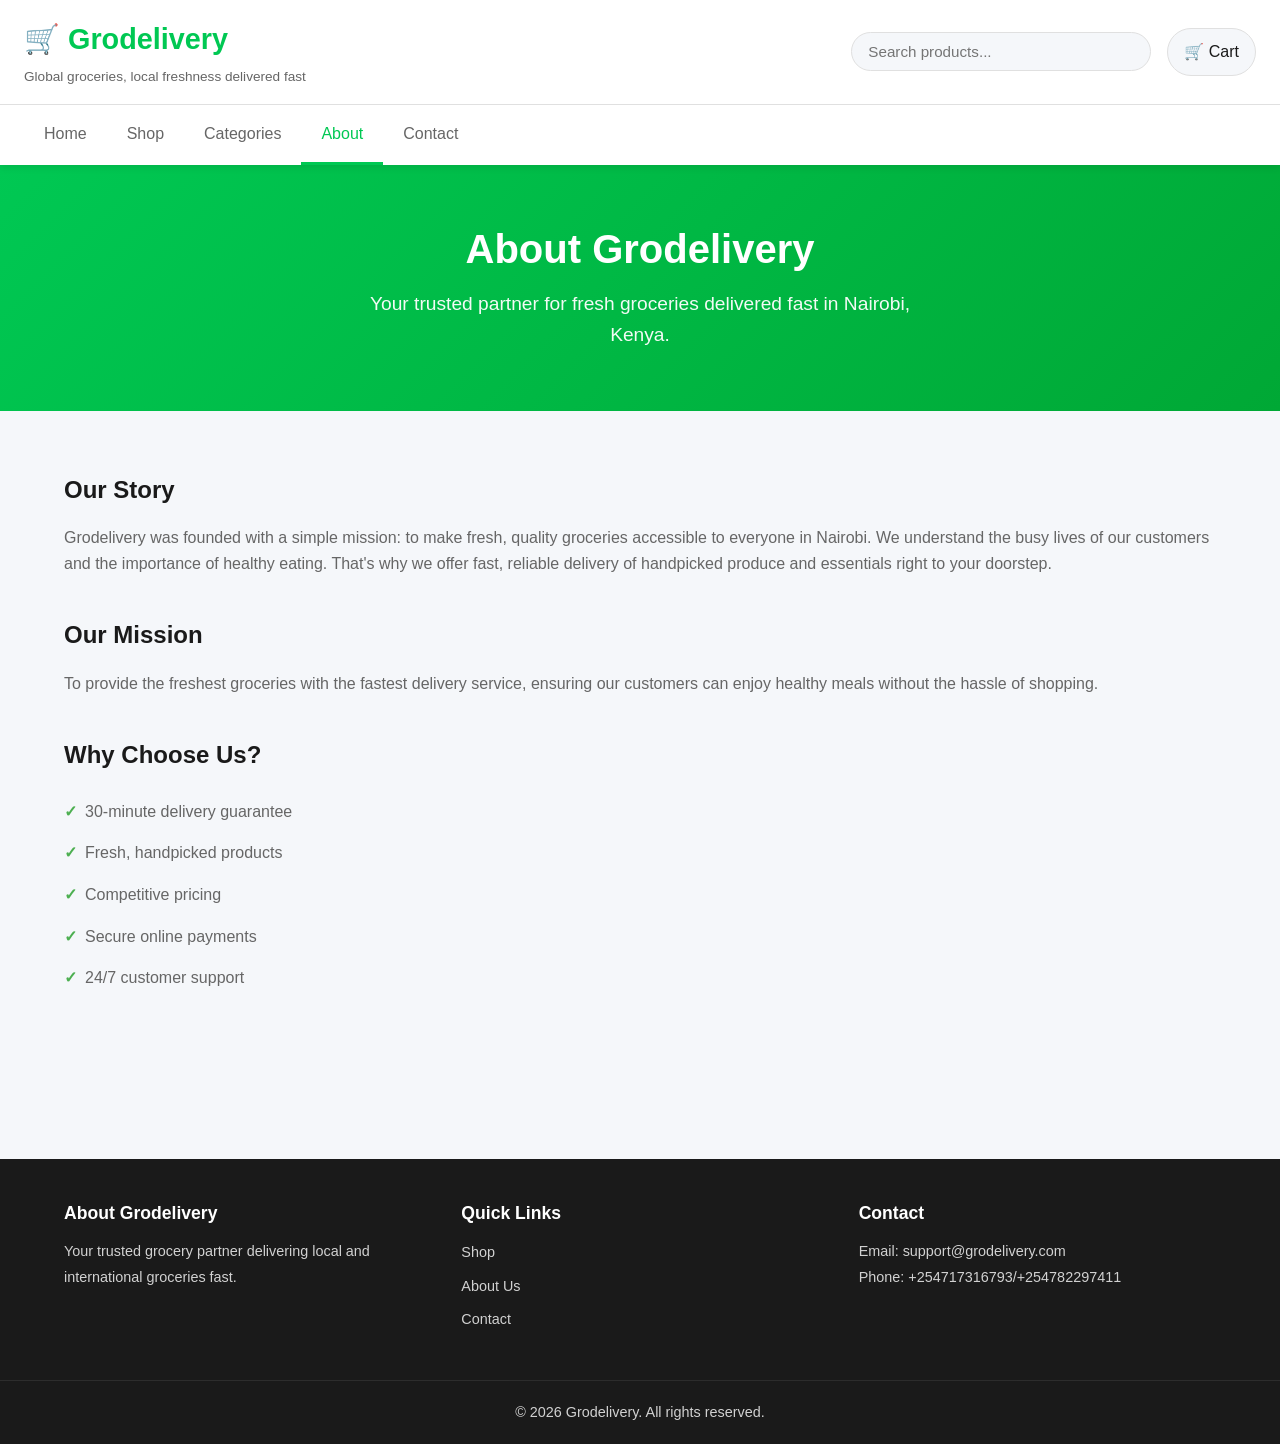
<file: pages/about.html>
<!DOCTYPE html>
<html lang="en">
<head>
  <meta charset="UTF-8">
  <meta name="viewport" content="width=device-width, initial-scale=1.0">
  <title>About Us - Grodelivery</title>
  <link rel="stylesheet" href="../css/styles.css">
</head>
<body>
<header>
  <div class="header-top">
    <div class="logo-section">
      <h1>🛒 Grodelivery</h1>
      <p class="tagline">Global groceries, local freshness delivered fast</p>
    </div>
    <div class="header-right">
      <input type="text" class="search-box" placeholder="Search products...">
      <a href="cart.html" class="cart-link">🛒 Cart <span class="cart-count-badge">0</span></a>
    </div>
  </div>
  <nav class="main-nav">
    <a href="../index.html" class="nav-link">Home</a>
    <a href="../Grodelivery.html" class="nav-link">Shop</a>
    <a href="../index.html#categories" class="nav-link">Categories</a>
    <a href="about.html" class="nav-link active">About</a>
    <a href="contact.html" class="nav-link">Contact</a>
  </nav>
</header>

<section class="about-hero">
  <div class="hero-content">
    <h2>About Grodelivery</h2>
    <p>Your trusted partner for fresh groceries delivered fast in Nairobi, Kenya.</p>
  </div>
</section>

<section class="about-content">
  <div class="about-section">
    <h3>Our Story</h3>
    <p>Grodelivery was founded with a simple mission: to make fresh, quality groceries accessible to everyone in Nairobi. We understand the busy lives of our customers and the importance of healthy eating. That's why we offer fast, reliable delivery of handpicked produce and essentials right to your doorstep.</p>
  </div>
  
  <div class="about-section">
    <h3>Our Mission</h3>
    <p>To provide the freshest groceries with the fastest delivery service, ensuring our customers can enjoy healthy meals without the hassle of shopping.</p>
  </div>
  
  <div class="about-section">
    <h3>Why Choose Us?</h3>
    <ul>
      <li>30-minute delivery guarantee</li>
      <li>Fresh, handpicked products</li>
      <li>Competitive pricing</li>
      <li>Secure online payments</li>
      <li>24/7 customer support</li>
    </ul>
  </div>
</section>

<footer>
  <div class="footer-content">
    <div class="footer-section">
      <h4>About Grodelivery</h4>
      <p>Your trusted grocery partner delivering local and international groceries fast.</p>
    </div> 
    <div class="footer-section">
      <h4>Quick Links</h4>
      <ul>
        <li><a href="../Grodelivery.html">Shop</a></li>
        <li><a href="about.html">About Us</a></li>
        <li><a href="contact.html">Contact</a></li>
      </ul>
    </div>
    <div class="footer-section">
      <h4>Contact</h4>
      <p>Email: support@grodelivery.com</p>
      <p>Phone: +254717316793/+254782297411</p>
    </div>
  </div>
  <div class="footer-bottom">
    <p>© 2026 Grodelivery. All rights reserved.</p>
  </div>
</footer>
<script src="../script.js"></script>
</body>
</html>
</file>
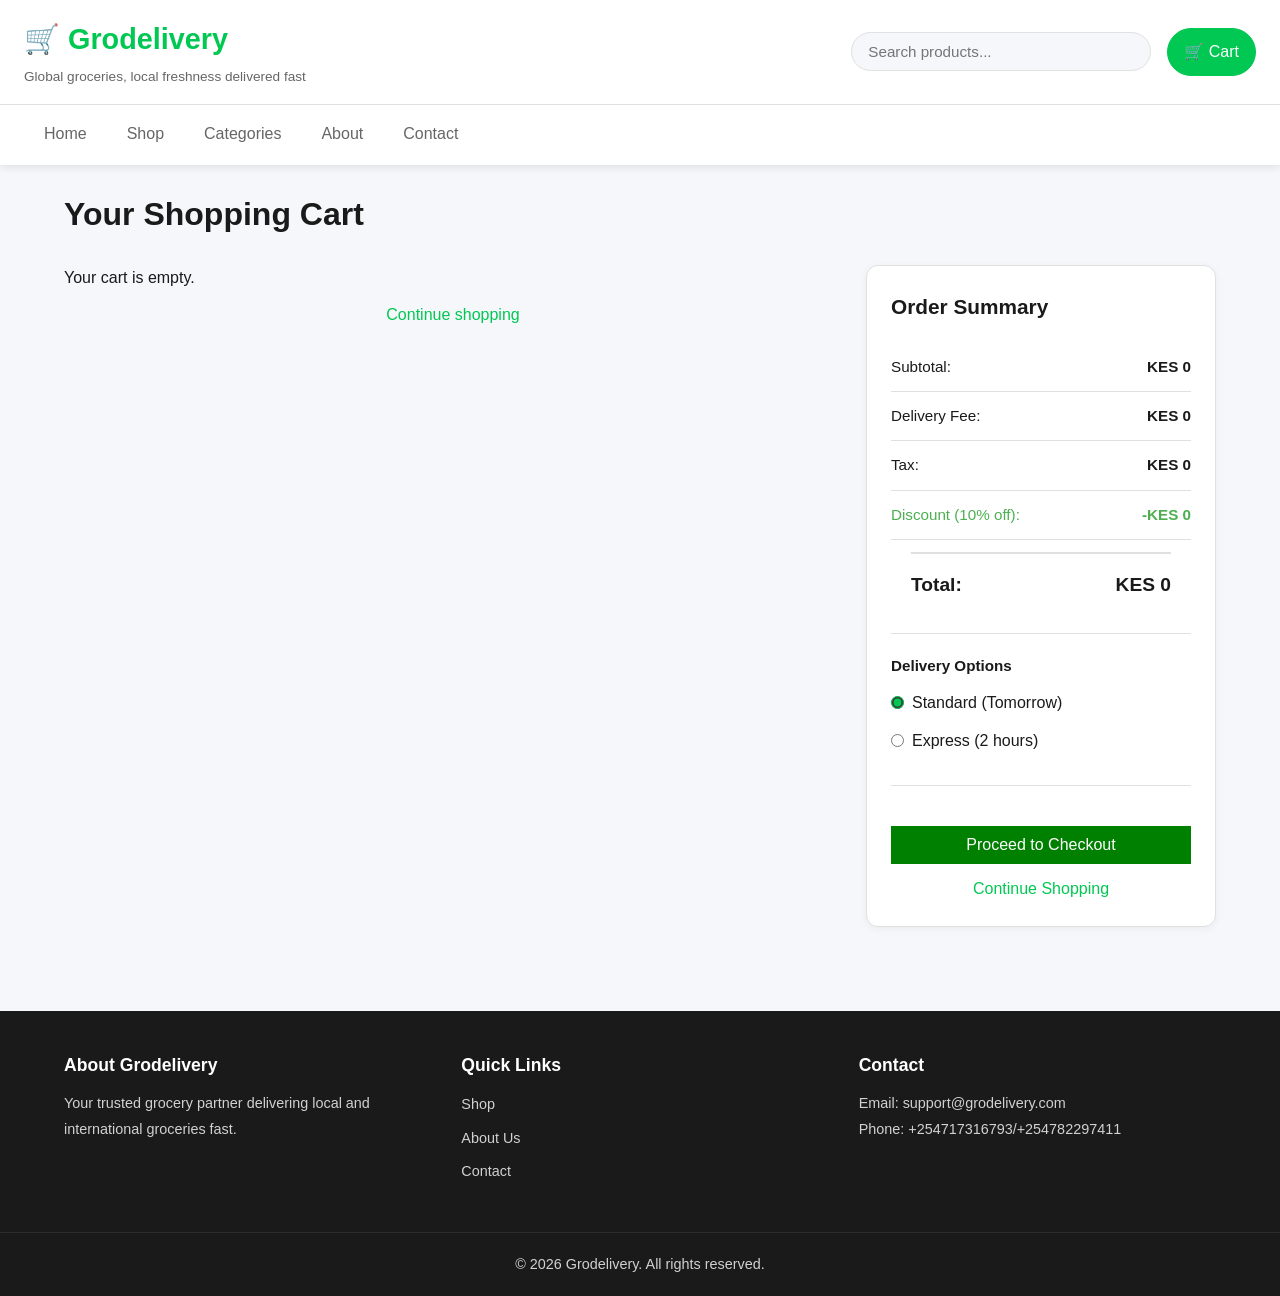
<file: pages/cart.html>
<!DOCTYPE html>
<html lang="en">
<head>
  <meta charset="UTF-8">
  <meta name="viewport" content="width=device-width, initial-scale=1.0">
  <title>Shopping Cart - Grodelivery</title>
  <link rel="stylesheet" href="../css/styles.css">
  <link rel="stylesheet" href="../css/cart.css">
</head>
<body>
<header>
  <div class="header-top">
    <div class="logo-section">
      <h1>🛒 Grodelivery</h1>
      <p class="tagline">Global groceries, local freshness delivered fast</p>
    </div>
    <div class="header-right">
      <input type="text" class="search-box" placeholder="Search products...">
      <a href="#" class="cart-link active">🛒 Cart <span class="cart-count-badge">0</span></a>
    </div>
  </div>
  <nav class="main-nav">
    <a href="../index.html" class="nav-link">Home</a>
    <a href="../Grodelivery.html" class="nav-link">Shop</a>
    <a href="../index.html#categories" class="nav-link">Categories</a>
    <a href="about.html" class="nav-link">About</a>
    <a href="contact.html" class="nav-link">Contact</a>
  </nav>
</header>

<div class="cart-page">
  <h2 class="page-title">Your Shopping Cart</h2>
  
  <div class="cart-wrapper">
    <div class="cart-items-section"></div>

    <div class="cart-summary">
      <h3>Order Summary</h3>
      <div class="summary-row">
        <span>Subtotal:</span>
        <span id="subtotalValue">KES 0</span>
      </div>
      <div class="summary-row">
        <span>Delivery Fee:</span>
        <span id="deliveryValue">KES 0</span>
      </div>
      <div class="summary-row">
        <span>Tax:</span>
        <span id="taxValue">KES 0</span>
      </div>
      <div class="summary-row discount">
        <span>Discount (10% off):</span>
        <span id="discountValue">-KES 0</span>
      </div>
      <div class="summary-row total">
        <span>Total:</span>
        <span id="totalValue">KES 0</span>
      </div>
      
      <div class="delivery-options">
        <h4>Delivery Options</h4>
        <label class="radio-option">
          <input type="radio" name="delivery" checked>
          <span>Standard (Tomorrow)</span>
        </label>
        <label class="radio-option">
          <input type="radio" name="delivery">
          <span>Express (2 hours)</span>
        </label>
      </div>

      <button id="checkoutBtn" class="checkout btn-primary">Proceed to Checkout</button>
      <a href="../Grodelivery.html" class="continue-shopping">Continue Shopping</a>
    </div>
  </div>
</div>

<footer>
  <div class="footer-content">
    <div class="footer-section">
      <h4>About Grodelivery</h4>
      <p>Your trusted grocery partner delivering local and international groceries fast.</p>
    </div>
    <div class="footer-section">
      <h4>Quick Links</h4>
      <ul>
        <li><a href="#">Shop</a></li>
        <li><a href="#">About Us</a></li>
        <li><a href="#">Contact</a></li>
      </ul>
    </div>
    <div class="footer-section">
      <h4>Contact</h4>
      <p>Email: support@grodelivery.com</p>
      <p>Phone: +254717316793/+254782297411</p>
    </div>
  </div>
  <div class="footer-bottom">
    <p>© 2026 Grodelivery. All rights reserved.</p>
  </div>
</footer>
<script src="../script.js"></script>
</body>
</html>
</file>
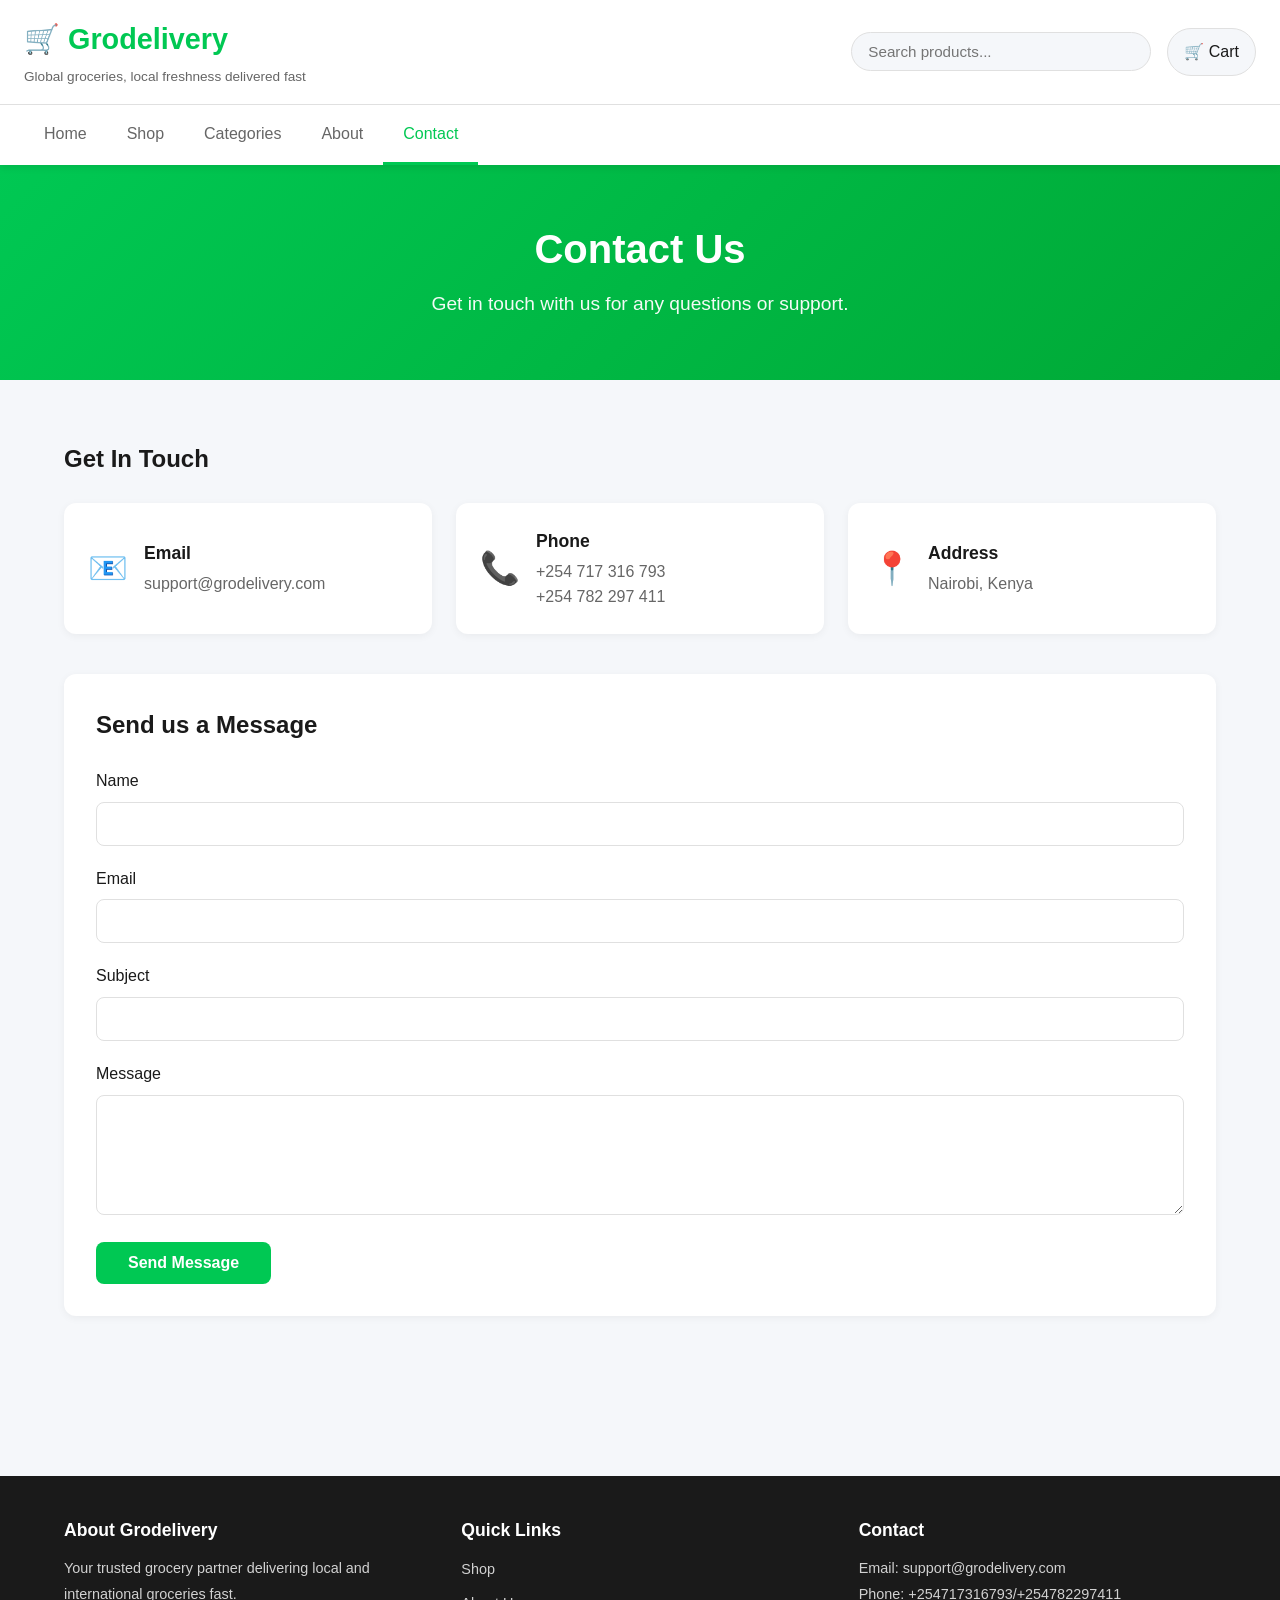
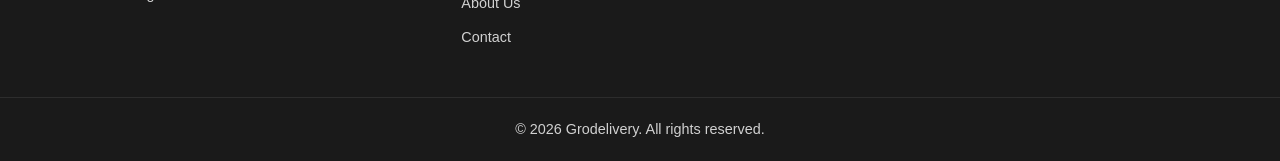
<file: pages/contact.html>
<!DOCTYPE html>
<html lang="en">
<head>
  <meta charset="UTF-8">
  <meta name="viewport" content="width=device-width, initial-scale=1.0">
  <title>Contact Us - Grodelivery</title>
  <link rel="stylesheet" href="../css/styles.css">
</head>
<body>
<header>
  <div class="header-top">
    <div class="logo-section">
      <h1>🛒 Grodelivery</h1>
      <p class="tagline">Global groceries, local freshness delivered fast</p>
    </div>
    <div class="header-right">
      <input type="text" class="search-box" placeholder="Search products...">
      <a href="cart.html" class="cart-link">🛒 Cart <span class="cart-count-badge">0</span></a>
    </div>
  </div>
  <nav class="main-nav">
    <a href="../index.html" class="nav-link">Home</a>
    <a href="../Grodelivery.html" class="nav-link">Shop</a>
    <a href="../index.html#categories" class="nav-link">Categories</a>
    <a href="about.html" class="nav-link">About</a>
    <a href="contact.html" class="nav-link active">Contact</a>
  </nav>
</header>

<section class="contact-hero">
  <div class="hero-content">
    <h2>Contact Us</h2>
    <p>Get in touch with us for any questions or support.</p>
  </div>
</section>

<section class="contact-content">
  <div class="contact-info">
    <h3>Get In Touch</h3>
    <div class="contact-details">
      <div class="contact-item">
        <div class="contact-icon">📧</div>
        <div>
          <h4>Email</h4>
          <p>support@grodelivery.com</p>
        </div>
      </div>
      <div class="contact-item">
        <div class="contact-icon">📞</div>
        <div>
          <h4>Phone</h4>
          <p>+254 717 316 793<br>+254 782 297 411</p>
        </div>
      </div>
      <div class="contact-item">
        <div class="contact-icon">📍</div>
        <div>
          <h4>Address</h4>
          <p>Nairobi, Kenya</p>
        </div>
      </div>
    </div>
  </div>
  
  <div class="contact-form">
    <h3>Send us a Message</h3>
    <form action="#" method="post">
      <div class="form-group">
        <label for="name">Name</label>
        <input type="text" id="name" name="name" required>
      </div>
      <div class="form-group">
        <label for="email">Email</label>
        <input type="email" id="email" name="email" required>
      </div>
      <div class="form-group">
        <label for="subject">Subject</label>
        <input type="text" id="subject" name="subject" required>
      </div>
      <div class="form-group">
        <label for="message">Message</label>
        <textarea id="message" name="message" rows="5" required></textarea>
      </div>
      <button type="submit" class="btn btn-primary">Send Message</button>
    </form>
  </div>
</section>

<footer>
  <div class="footer-content">
    <div class="footer-section">
      <h4>About Grodelivery</h4>
      <p>Your trusted grocery partner delivering local and international groceries fast.</p>
    </div> 
    <div class="footer-section">
      <h4>Quick Links</h4>
      <ul>
        <li><a href="../Grodelivery.html">Shop</a></li>
        <li><a href="about.html">About Us</a></li>
        <li><a href="contact.html">Contact</a></li>
      </ul>
    </div>
    <div class="footer-section">
      <h4>Contact</h4>
      <p>Email: support@grodelivery.com</p>
      <p>Phone: +254717316793/+254782297411</p>
    </div>
  </div>
  <div class="footer-bottom">
    <p>© 2026 Grodelivery. All rights reserved.</p>
  </div>
</footer>
<script src="../script.js"></script>
</body>
</html>
</file>
<file: css/styles.css>
:root {
  --primary: #00c853;
  --primary-dark: #00a835;
  --secondary: #ff6b6b;
  --accent: #ffd93d;
  --bg: #f5f7fa;
  --surface: #ffffff;
  --text-primary: #1a1a1a;
  --text-secondary: #666666;
  --border: #e0e0e0;
  --success: #4caf50;
  --warning: #ff9800;
  --error: #f44336;
}

* {
  margin: 0;
  padding: 0;
  box-sizing: border-box;
}

html, body {
  font-family: -apple-system, BlinkMacSystemFont, 'Segoe UI', Roboto, Oxygen, Ubuntu, Cantarell, sans-serif;
  background-color: var(--bg);
  color: var(--text-primary);
  line-height: 1.6;
}

/* HEADER */
header {
  background: var(--surface);
  box-shadow: 0 2px 8px rgba(0, 0, 0, 0.1);
  position: sticky;
  top: 0;
  z-index: 1000;
}

.header-top {
  display: flex;
  justify-content: space-between;
  align-items: center;
  padding: 16px 24px;
  gap: 24px;
  border-bottom: 1px solid var(--border);
}

.logo-section h1 {
  font-size: 1.8rem;
  color: var(--primary);
  margin-bottom: 4px;
}

.tagline {
  font-size: 0.85rem;
  color: var(--text-secondary);
  margin: 0;
}

.header-right {
  display: flex;
  align-items: center;
  gap: 16px;
  flex: 1;
  justify-content: flex-end;
}

.search-box {
  padding: 10px 16px;
  border: 1px solid var(--border);
  border-radius: 24px;
  width: 300px;
  font-size: 0.95rem;
  background: var(--bg);
  transition: all 0.3s ease;
}

.search-box:focus {
  outline: none;
  border-color: var(--primary);
  box-shadow: 0 0 0 3px rgba(0, 200, 83, 0.1);
}

.cart-link {
  padding: 10px 16px;
  background: var(--bg);
  border: 1px solid var(--border);
  border-radius: 24px;
  text-decoration: none;
  color: var(--text-primary);
  font-weight: 500;
  transition: all 0.3s ease;
}

.cart-link:hover,
.cart-link.active {
  background: var(--primary);
  color: white;
  border-color: var(--primary);
}

.cart-count-badge {
  display: inline-block;
  min-width: 20px;
  padding: 2px 8px;
  margin-left: 8px;
  border-radius: 999px;
  background: var(--primary);
  color: white;
  font-size: 0.75rem;
  font-weight: 700;
  text-align: center;
  line-height: 1.2;
  display: none;
}

/* NAVIGATION */
.main-nav {
  display: flex;
  gap: 0;
  padding: 0 24px;
}

.nav-link {
  display: block;
  padding: 16px 20px;
  text-decoration: none;
  color: var(--text-secondary);
  font-weight: 500;
  border-bottom: 3px solid transparent;
  transition: all 0.3s ease;
}

.nav-link:hover,
.nav-link.active {
  color: var(--primary);
  border-bottom-color: var(--primary);
}

/* HERO SECTION */
.hero {
  background: linear-gradient(135deg, var(--primary) 0%, var(--primary-dark) 100%);
  color: white;
  padding: 80px 24px;
  text-align: center;
}

.hero-content {
  max-width: 600px;
  margin: 0 auto;
}

.hero h2 {
  font-size: 2.5rem;
  margin-bottom: 16px;
  line-height: 1.2;
}

.hero p {
  font-size: 1.2rem;
  margin-bottom: 32px;
  opacity: 0.95;
}

.hero-buttons {
  display: flex;
  gap: 16px;
  justify-content: center;
  flex-wrap: wrap;
}

.btn {
  padding: 12px 32px;
  border: none;
  border-radius: 8px;
  font-size: 1rem;
  font-weight: 600;
  cursor: pointer;
  text-decoration: none;
  display: inline-flex;
  align-items: center;
  justify-content: center;
  transition: all 0.3s ease;
}

.btn-primary {
  background: var(--primary);
  color: white;
}

.btn-primary:hover {
  background: var(--primary-dark);
  transform: translateY(-2px);
  box-shadow: 0 8px 16px rgba(0, 200, 83, 0.3);
}

.btn-secondary {
  background: white;
  color: var(--primary);
  border: 2px solid white;
}

.btn-secondary:hover {
  background: transparent;
  transform: translateY(-2px);
}

/* FEATURES SECTION */
.features {
  display: grid;
  grid-template-columns: repeat(auto-fit, minmax(200px, 1fr));
  gap: 24px;
  padding: 60px 24px;
  max-width: 1200px;
  margin: 0 auto;
}

.feature {
  text-align: center;
  padding: 24px;
}

.feature-icon {
  font-size: 3rem;
  margin-bottom: 16px;
}

.feature h3 {
  font-size: 1.2rem;
  margin-bottom: 8px;
  color: var(--text-primary);
}

.feature p {
  color: var(--text-secondary);
  font-size: 0.95rem;
}

/* CATEGORIES SECTION */
.categories {
  padding: 60px 24px;
  max-width: 1200px;
  margin: 0 auto;
  text-align: center;
}

.categories h2 {
  font-size: 2rem;
  margin-bottom: 40px;
  color: var(--text-primary);
}

.category-grid {
  display: grid;
  grid-template-columns: repeat(auto-fit, minmax(250px, 1fr));
  gap: 24px;
}

.category-item {
  background: var(--surface);
  border-radius: 12px;
  padding: 24px;
  box-shadow: 0 2px 8px rgba(0, 0, 0, 0.05);
  transition: transform 0.3s ease, box-shadow 0.3s ease;
}

.category-item:hover {
  transform: translateY(-4px);
  box-shadow: 0 8px 16px rgba(0, 0, 0, 0.1);
}

.category-item img {
  width: 100%;
  height: 150px;
  object-fit: cover;
  border-radius: 8px;
  margin-bottom: 16px;
}

.category-item h3 {
  font-size: 1.2rem;
  margin-bottom: 16px;
  color: var(--text-primary);
}

.category-item .btn {
  margin-top: 16px;
}

/* ABOUT HERO */
.about-hero,
.contact-hero {
  background: linear-gradient(135deg, var(--primary) 0%, var(--primary-dark) 100%);
  color: white;
  padding: 60px 24px;
  text-align: center;
}

.about-hero .hero-content,
.contact-hero .hero-content {
  max-width: 600px;
  margin: 0 auto;
}

.about-hero h2,
.contact-hero h2 {
  font-size: 2.5rem;
  margin-bottom: 16px;
  line-height: 1.2;
}

.about-hero p,
.contact-hero p {
  font-size: 1.2rem;
  margin-bottom: 0;
  opacity: 0.95;
}

/* ABOUT CONTENT */
.about-content,
.contact-content {
  padding: 60px 24px;
  max-width: 1200px;
  margin: 0 auto;
}

.about-section {
  margin-bottom: 40px;
}

.about-section h3 {
  font-size: 1.5rem;
  margin-bottom: 16px;
  color: var(--text-primary);
}

.about-section p {
  font-size: 1rem;
  line-height: 1.6;
  color: var(--text-secondary);
  margin-bottom: 16px;
}

.about-section ul {
  list-style: none;
  padding: 0;
}

.about-section ul li {
  padding: 8px 0;
  color: var(--text-secondary);
}

.about-section ul li:before {
  content: "✓";
  color: var(--success);
  font-weight: bold;
  margin-right: 8px;
}

/* CONTACT CONTENT */
.contact-info,
.contact-form {
  margin-bottom: 40px;
}

.contact-info h3,
.contact-form h3 {
  font-size: 1.5rem;
  margin-bottom: 24px;
  color: var(--text-primary);
}

.contact-details {
  display: grid;
  grid-template-columns: repeat(auto-fit, minmax(250px, 1fr));
  gap: 24px;
}

.contact-item {
  display: flex;
  align-items: center;
  gap: 16px;
  padding: 24px;
  background: var(--surface);
  border-radius: 12px;
  box-shadow: 0 2px 8px rgba(0, 0, 0, 0.05);
}

.contact-icon {
  font-size: 2rem;
}

.contact-item h4 {
  font-size: 1.1rem;
  margin-bottom: 4px;
  color: var(--text-primary);
}

.contact-item p {
  color: var(--text-secondary);
  margin: 0;
}

.contact-form {
  background: var(--surface);
  padding: 32px;
  border-radius: 12px;
  box-shadow: 0 2px 8px rgba(0, 0, 0, 0.05);
}

.form-group {
  margin-bottom: 20px;
}

.form-group label {
  display: block;
  margin-bottom: 8px;
  font-weight: 500;
  color: var(--text-primary);
}

.form-group input,
.form-group textarea {
  width: 100%;
  padding: 12px 16px;
  border: 1px solid var(--border);
  border-radius: 8px;
  font-size: 1rem;
  font-family: inherit;
  transition: border-color 0.3s ease;
}

.form-group input:focus,
.form-group textarea:focus {
  outline: none;
  border-color: var(--primary);
  box-shadow: 0 0 0 3px rgba(0, 200, 83, 0.1);
}

.form-group textarea {
  resize: vertical;
  min-height: 120px;
}

/* PAGE CONTAINER */
.page-container {
  display: grid;
  grid-template-columns: 250px 1fr;
  gap: 24px;
  padding: 24px;
  max-width: 1400px;
  margin: 0 auto;
}

.page-title {
  font-size: 2rem;
  margin-bottom: 24px;
  grid-column: 1 / -1;
}

/* SIDEBAR */
.sidebar {
  background: var(--surface);
  padding: 24px;
  border-radius: 12px;
  height: fit-content;
  box-shadow: 0 2px 8px rgba(0, 0, 0, 0.05);
}

.sidebar h3 {
  font-size: 1.1rem;
  margin-bottom: 16px;
  color: var(--text-primary);
}

.category-filter {
  display: flex;
  flex-direction: column;
  gap: 12px;
  margin-bottom: 24px;
}

.category-filter label {
  display: flex;
  align-items: center;
  cursor: pointer;
  gap: 8px;
  font-size: 0.95rem;
  color: var(--text-secondary);
  transition: color 0.3s ease;
}

.category-filter label:hover {
  color: var(--primary);
}

.category-filter input[type="checkbox"] {
  width: 18px;
  height: 18px;
  cursor: pointer;
  accent-color: var(--primary);
}

.price-filter {
  margin-top: 16px;
}

.price-filter input[type="range"] {
  width: 100%;
  cursor: pointer;
}

.price-filter p {
  margin-top: 12px;
  color: var(--text-secondary);
  font-size: 0.9rem;
}

/* MAIN CONTENT */
.main-content {
  background: var(--surface);
  padding: 24px;
  border-radius: 12px;
  box-shadow: 0 2px 8px rgba(0, 0, 0, 0.05);
}

.products-header {
  display: flex;
  justify-content: space-between;
  align-items: center;
  margin-bottom: 24px;
  gap: 16px;
}

.products-header h2 {
  font-size: 1.5rem;
}

.sort-select {
  padding: 8px 12px;
  border: 1px solid var(--border);
  border-radius: 6px;
  background: white;
  cursor: pointer;
  font-size: 0.95rem;
}

/* PRODUCTS GRID */
.products {
  display: grid;
  grid-template-columns: repeat(auto-fill, minmax(200px, 1fr));
  gap: 20px;
}

.card {
  background: var(--surface);
  border: 1px solid var(--border);
  border-radius: 12px;
  overflow: hidden;
  transition: all 0.3s ease;
  display: flex;
  flex-direction: column;
}

.card:hover {
  box-shadow: 0 8px 24px rgba(0, 0, 0, 0.12);
  transform: translateY(-4px);
}

.product-image {
  position: relative;
  width: 100%;
  height: 200px;
  overflow: hidden;
  background: var(--bg);
}

.product-image img {
  width: 100%;
  height: 100%;
  object-fit: cover;
  transition: transform 0.3s ease;
}

.card:hover .product-image img {
  transform: scale(1.05);
}

.badge {
  position: absolute;
  top: 12px;
  right: 12px;
  background: var(--success);
  color: white;
  padding: 6px 12px;
  border-radius: 20px;
  font-size: 0.75rem;
  font-weight: 600;
}

.badge.sale {
  background: var(--secondary);
}

.card h3 {
  font-size: 1.1rem;
  margin: 16px 16px 8px;
  color: var(--text-primary);
}

.product-desc {
  font-size: 0.85rem;
  color: var(--text-secondary);
  margin: 0 16px 8px;
}

.rating {
  font-size: 0.9rem;
  color: var(--warning);
  margin: 0 16px 12px;
}

.price-section {
  display: flex;
  gap: 8px;
  margin: 0 16px 16px;
  align-items: center;
}

.price {
  font-size: 1.3rem;
  font-weight: 700;
  color: var(--primary);
}

.original-price {
  font-size: 0.9rem;
  color: var(--text-secondary);
  text-decoration: line-through;
}

.btn-add-cart {
  margin: 0 16px 16px;
  padding: 10px 16px;
  background: var(--primary);
  color: white;
  border: none;
  border-radius: 6px;
  font-weight: 600;
  cursor: pointer;
  transition: all 0.3s ease;
  font-size: 0.95rem;
}

.btn-add-cart:hover {
  background: var(--primary-dark);
  transform: scale(1.02);
}

/* CART PAGE */
.cart-page {
  max-width: 1200px;
  margin: 0 auto;
  padding: 24px;
}

.cart-wrapper {
  display: grid;
  grid-template-columns: 1fr 350px;
  gap: 24px;
  margin-top: 24px;
}

.cart-items-section {
  display: flex;
  flex-direction: column;
  gap: 16px;
}

.cart-item {
  background: var(--surface);
  border: 1px solid var(--border);
  border-radius: 12px;
  padding: 16px;
  display: grid;
  grid-template-columns: 120px 1fr auto auto auto;
  gap: 16px;
  align-items: center;
}

.cart-item img {
  width: 120px;
  height: 120px;
  object-fit: cover;
  border-radius: 8px;
}

.item-details h3 {
  margin-bottom: 4px;
  font-size: 1.1rem;
}

.item-desc {
  font-size: 0.85rem;
  color: var(--text-secondary);
  margin: 4px 0;
}

.item-price {
  font-weight: 600;
  color: var(--primary);
  margin: 4px 0 0;
}

.item-quantity {
  display: flex;
  gap: 8px;
  align-items: center;
}

.qty-btn {
  width: 32px;
  height: 32px;
  border: 1px solid var(--border);
  background: var(--bg);
  border-radius: 4px;
  cursor: pointer;
  font-weight: 600;
  transition: all 0.3s ease;
}

.qty-btn:hover {
  background: var(--primary);
  color: white;
  border-color: var(--primary);
}

.item-quantity input {
  width: 50px;
  text-align: center;
  border: 1px solid var(--border);
  border-radius: 4px;
  padding: 6px;
  font-weight: 600;
}

.item-total {
  font-weight: 700;
  font-size: 1.1rem;
  color: var(--text-primary);
  min-width: 80px;
  text-align: right;
}

.remove {
  width: 32px;
  height: 32px;
  border: 1px solid var(--border);
  background: var(--bg);
  border-radius: 4px;
  cursor: pointer;
  font-size: 1.2rem;
  color: var(--error);
  transition: all 0.3s ease;
  display: flex;
  align-items: center;
  justify-content: center;
}

.remove:hover {
  background: var(--error);
  color: white;
  border-color: var(--error);
}

/* CART SUMMARY */
.cart-summary {
  background: var(--surface);
  border: 1px solid var(--border);
  border-radius: 12px;
  padding: 24px;
  height: fit-content;
  box-shadow: 0 2px 8px rgba(0, 0, 0, 0.05);
}

.cart-summary h3 {
  font-size: 1.3rem;
  margin-bottom: 20px;
}

.summary-row {
  display: flex;
  justify-content: space-between;
  padding: 12px 0;
  border-bottom: 1px solid var(--border);
  font-size: 0.95rem;
}

.summary-row span:last-child {
  font-weight: 600;
}

.summary-row.discount {
  color: var(--success);
}

.summary-row.total {
  border-bottom: none;
  border-top: 2px solid var(--border);
  margin-top: 12px;
  padding-top: 16px;
  font-size: 1.2rem;
  font-weight: 700;
}

.delivery-options {
  margin: 20px 0;
  padding: 20px 0;
  border-top: 1px solid var(--border);
  border-bottom: 1px solid var(--border);
}

.delivery-options h4 {
  margin-bottom: 12px;
  font-size: 0.95rem;
}

.radio-option {
  display: flex;
  align-items: center;
  margin-bottom: 12px;
  cursor: pointer;
}

.radio-option input[type="radio"] {
  margin-right: 8px;
  cursor: pointer;
  accent-color: var(--primary);
}

.checkout {
  width: 100%;
  margin-top: 20px;
  padding: 14px;
  font-size: 1rem;
}

.continue-shopping {
  display: block;
  text-align: center;
  margin-top: 12px;
  color: var(--primary);
  text-decoration: none;
  font-weight: 500;
  transition: color 0.3s ease;
}

.continue-shopping:hover {
  color: var(--primary-dark);
}

/* FOOTER */
footer {
  background: var(--text-primary);
  color: white;
  margin-top: 60px;
}

.footer-content {
  display: grid;
  grid-template-columns: repeat(auto-fit, minmax(250px, 1fr));
  gap: 40px;
  padding: 40px 24px;
  max-width: 1200px;
  margin: 0 auto;
}

.footer-section h4 {
  font-size: 1.1rem;
  margin-bottom: 12px;
}

.footer-section p {
  font-size: 0.9rem;
  opacity: 0.8;
  line-height: 1.8;
}

.footer-section ul {
  list-style: none;
}

.footer-section ul li {
  margin-bottom: 8px;
}

.footer-section a {
  color: white;
  text-decoration: none;
  font-size: 0.9rem;
  opacity: 0.8;
  transition: opacity 0.3s ease;
}

.footer-section a:hover {
  opacity: 1;
}

.footer-bottom {
  text-align: center;
  padding: 20px 24px;
  border-top: 1px solid rgba(255, 255, 255, 0.1);
  font-size: 0.9rem;
  opacity: 0.8;
}

/* RESPONSIVE DESIGN */
@media (max-width: 768px) {
  .header-top {
    flex-direction: column;
    gap: 12px;
    padding: 12px 16px;
  }

  .header-right {
    width: 100%;
    flex-direction: column;
  }

  .search-box {
    width: 100%;
  }

  .main-nav {
    overflow-x: auto;
    padding: 0 16px;
  }

  .nav-link {
    padding: 12px 16px;
    white-space: nowrap;
  }

  .hero {
    padding: 50px 16px;
  }

  .hero h2 {
    font-size: 1.8rem;
  }

  .hero p {
    font-size: 1rem;
  }

  .page-container {
    grid-template-columns: 1fr;
    padding: 16px;
  }

  .products {
    grid-template-columns: repeat(auto-fill, minmax(150px, 1fr));
    gap: 12px;
  }

  .card h3 {
    font-size: 0.95rem;
    margin: 12px 12px 6px;
  }

  .btn-add-cart {
    margin: 0 12px 12px;
    font-size: 0.85rem;
    padding: 8px 12px;
  }

  .cart-wrapper {
    grid-template-columns: 1fr;
  }

  .cart-item {
    grid-template-columns: 80px 1fr auto;
    gap: 12px;
  }

  .cart-item img {
    width: 80px;
    height: 80px;
  }

  .item-total {
    grid-column: 2 / -1;
  }

  .remove {
    grid-column: 1 / -1;
  }

  .products-header {
    flex-direction: column;
    align-items: stretch;
  }

  .sort-select {
    width: 100%;
  }

  .features {
    grid-template-columns: repeat(2, 1fr);
    padding: 40px 16px;
    gap: 16px;
  }

  .feature-icon {
    font-size: 2.5rem;
  }

  .footer-content {
    gap: 24px;
  }
}

@media (max-width: 480px) {
  .header-top {
    padding: 8px 12px;
  }

  .logo-section h1 {
    font-size: 1.4rem;
  }

  .tagline {
    font-size: 0.75rem;
  }

  .cart-link {
    padding: 8px 12px;
    font-size: 0.85rem;
  }

  .hero h2 {
    font-size: 1.4rem;
  }

  .products {
    grid-template-columns: repeat(2, 1fr);
  }

  .products-header {
    margin-bottom: 16px;
  }

  .products-header h2 {
    font-size: 1.2rem;
  }

  .page-title {
    font-size: 1.4rem;
  }

  .cart-item {
    grid-template-columns: 1fr;
  }

  .item-quantity {
    justify-content: space-around;
  }

  .item-total {
    text-align: left;
  }

  .features {
    grid-template-columns: 1fr;
  }

  .feature-icon {
    font-size: 2rem;
  }
}
</file>
<file: css/cart.css>
.cart-container {
  padding: 20px;
}

.cart-item {
  display: flex;
  align-items: center;
  justify-content: space-between;
  border-bottom: 1px solid #ddd;
  padding: 10px 0;
}

.cart-item img {
  border-radius: 10px;
}

.remove {
  background: red;
  color: white;
  border: none;
  padding: 5px 10px;
  cursor: pointer;
}

.total {
  text-align: center;
  margin: 20px;
}

.checkout {
  background: green;
  color: white;
  padding: 10px 20px;
  border: none;
  cursor: pointer;
}
</file>
